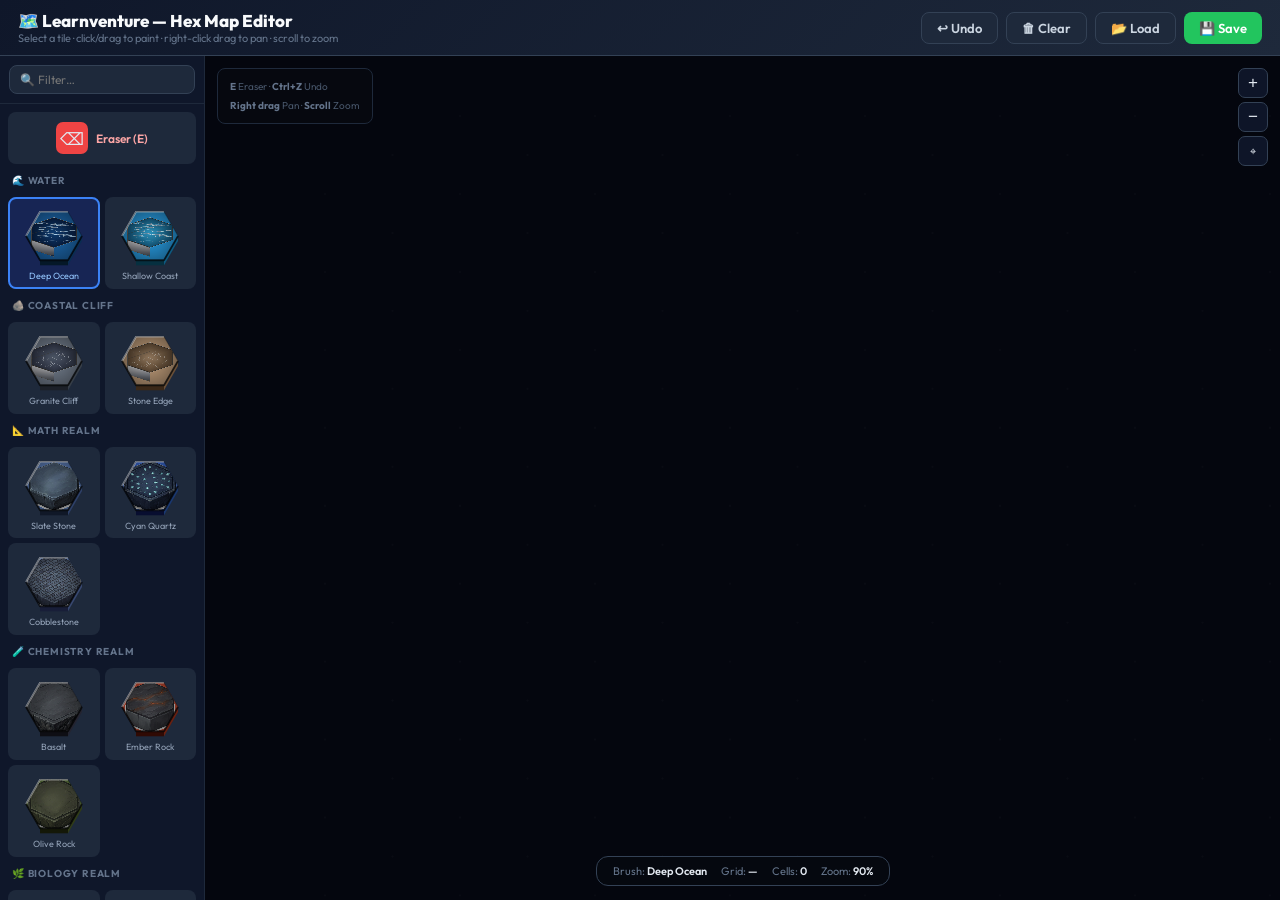
<file: map-editor.html>
<!DOCTYPE html>
<html lang="en">
<head>
<meta charset="UTF-8">
<meta name="viewport" content="width=device-width, initial-scale=1.0">
<title>Learnventure — Hex Map Editor</title>
<style>
  @import url('https://fonts.googleapis.com/css2?family=Outfit:wght@400;600;700;800&display=swap');
  * { box-sizing: border-box; margin: 0; padding: 0; }
  body { background: #080c14; font-family: 'Outfit', sans-serif; color: #e2e8f0;
         display: flex; flex-direction: column; height: 100vh; overflow: hidden; }
  header { display: flex; align-items: center; gap: 12px; padding: 10px 18px;
           background: linear-gradient(135deg,#0f172a,#1e293b);
           border-bottom: 1px solid #334155; flex-shrink: 0; }
  header h1 { font-size: 17px; font-weight: 800; color: #f8fafc; }
  header p  { font-size: 11px; color: #64748b; }
  .header-btns { margin-left: auto; display: flex; gap: 8px; }
  .btn { padding: 7px 15px; border-radius: 8px; border: none;
         font-family: 'Outfit',sans-serif; font-size: 13px; font-weight: 600;
         cursor: pointer; transition: all .15s; }
  .btn:hover { transform: translateY(-1px); }
  .btn-ghost   { background:#1e293b; border:1px solid #334155; color:#cbd5e1; }
  .btn-ghost:hover { background:#334155; }
  .btn-success { background:#22c55e; color:white; }
  .btn-success:hover { background:#16a34a; }
  .main { display: flex; flex: 1; overflow: hidden; }
  .palette { width: 205px; background: #0f172a; border-right: 1px solid #1e293b;
             display: flex; flex-direction: column; flex-shrink: 0; overflow: hidden; }
  .pal-search { padding: 9px; border-bottom: 1px solid #1e293b; }
  .pal-search input { width:100%; padding:6px 10px; border-radius:8px;
                      border:1px solid #334155; background:#1e293b; color:#e2e8f0;
                      font-family:'Outfit',sans-serif; font-size:12px; outline:none; }
  .pal-body { overflow-y: auto; flex:1; padding:8px;
              display: flex; flex-direction: column; gap: 8px; }
  .grp-title { font-size:10px; font-weight:700; color:#64748b;
               letter-spacing:.8px; text-transform:uppercase; padding:2px 4px; }
  .grp { display: grid; grid-template-columns: repeat(2,1fr); gap: 5px; }
  .tile-btn { display:flex; flex-direction:column; align-items:center; gap:3px;
              padding:5px; border-radius:8px; border:2px solid transparent;
              background:#1e293b; cursor:pointer; transition:all .13s; }
  .tile-btn:hover  { background:#293548; border-color:#475569; }
  .tile-btn.active { border-color:#3b82f6; background:#172554; }
  .tile-btn canvas { display:block; border-radius:4px; }
  .tile-btn span   { font-size:9px; color:#94a3b8; text-align:center; line-height:1.2; }
  .tile-btn.active span { color:#93c5fd; }
  .eraser-btn { grid-column:span 2; display:flex; align-items:center;
                justify-content:center; gap:8px; padding:8px; border-radius:8px;
                border:2px solid transparent; background:#1e293b; cursor:pointer; transition:all .13s; }
  .eraser-btn:hover  { border-color:#7f1d1d; background:#2e1a1a; }
  .eraser-btn.active { border-color:#ef4444; background:#2e1a1a; }
  .erase-ico { width:32px;height:32px; background:#ef4444; border-radius:7px;
               display:flex; align-items:center; justify-content:center; font-size:17px; }
  .eraser-btn span { font-size:12px; color:#fca5a5; font-weight:600; }
  .canvas-wrap { flex:1; position:relative; overflow:hidden; }
  canvas#mc { display:block; cursor:crosshair; }
  .hud { position:absolute; bottom:14px; left:50%; transform:translateX(-50%);
         display:flex; gap:14px; background:rgba(6,9,16,.9); border:1px solid #334155;
         border-radius:12px; padding:7px 16px; backdrop-filter:blur(10px); white-space:nowrap; }
  .hud-item { font-size:11px; color:#64748b; }
  .hud-item strong { color:#e2e8f0; font-weight:600; }
  .zc { position:absolute; top:12px; right:12px; display:flex; flex-direction:column; gap:4px; }
  .zb { width:30px;height:30px; border-radius:7px; border:1px solid #334155;
        background:rgba(15,23,42,.92); color:#e2e8f0; font-size:17px; cursor:pointer;
        display:flex; align-items:center; justify-content:center; transition:background .13s; }
  .zb:hover { background:#1e293b; }
  .keys { position:absolute; top:12px; left:12px; background:rgba(6,9,16,.85);
          border:1px solid #1e293b; border-radius:8px; padding:8px 12px;
          font-size:10px; color:#475569; line-height:1.9; pointer-events:none; }
  .keys strong { color:#64748b; }
  #toast { position:fixed; bottom:72px; left:50%; transform:translateX(-50%) translateY(14px);
           background:#22c55e; color:white; padding:9px 20px; border-radius:10px;
           font-size:13px; font-weight:600; pointer-events:none; opacity:0;
           transition:all .28s; z-index:999; }
  #toast.show { opacity:1; transform:translateX(-50%) translateY(0); }
  #proc-banner { position:fixed; bottom:0; left:0; right:0; background:#1e3a5f;
                 border-top:1px solid #3b82f6; color:#93c5fd; font-size:12px;
                 padding:6px 18px; text-align:center; display:none; }
</style>
</head>
<body>
<header>
  <div><h1>🗺️ Learnventure — Hex Map Editor</h1>
       <p>Select a tile · click/drag to paint · right-click drag to pan · scroll to zoom</p></div>
  <div class="header-btns">
    <button class="btn btn-ghost" id="b-undo">↩ Undo</button>
    <button class="btn btn-ghost" id="b-clear">🗑 Clear</button>
    <button class="btn btn-ghost" id="b-load">📂 Load</button>
    <button class="btn btn-success" id="b-save">💾 Save</button>
    <input type="file" id="fi" accept=".json" style="display:none">
  </div>
</header>
<div class="main">
  <div class="palette">
    <div class="pal-search"><input id="srch" type="text" placeholder="🔍 Filter…"></div>
    <div class="pal-body" id="pal"></div>
  </div>
  <div class="canvas-wrap" id="cw">
    <canvas id="mc"></canvas>
    <div class="keys"><strong>E</strong> Eraser · <strong>Ctrl+Z</strong> Undo<br>
      <strong>Right drag</strong> Pan · <strong>Scroll</strong> Zoom</div>
    <div class="zc">
      <button class="zb" id="zi">+</button>
      <button class="zb" id="zo">−</button>
      <button class="zb" id="zr" style="font-size:11px">⌖</button>
    </div>
    <div class="hud">
      <div class="hud-item">Brush: <strong id="h-tile">—</strong></div>
      <div class="hud-item">Grid: <strong id="h-coord">—</strong></div>
      <div class="hud-item">Cells: <strong id="h-count">0</strong></div>
      <div class="hud-item">Zoom: <strong id="h-zoom">90%</strong></div>
    </div>
  </div>
</div>
<div id="proc-banner">⚙️ Processing tile textures… <span id="proc-n">0</span> / <span id="proc-t">20</span></div>
<div id="toast"></div>

<script>
// ═══════════════════════════════════════════════════
//  TILE REGISTRY
// ═══════════════════════════════════════════════════
const TILES = {
  hex_water_deep:    { label:'Deep Ocean',   group:'🌊 Water',          src:'assets/hex/hex_water_deep.jpg',    top:'#1a5f9e', side:'#0a2d52', dark:'#051828' },
  hex_water_shallow: { label:'Shallow Coast',group:'🌊 Water',          src:'assets/hex/hex_water_shallow.jpg', top:'#2590d0', side:'#0e5a80', dark:'#063040' },
  hex_cliff_rock:    { label:'Granite Cliff',group:'🪨 Coastal Cliff',  src:'assets/hex/hex_cliff_rock.jpg',    top:'#6a7482', side:'#363e48', dark:'#1c2028' },
  hex_cliff_coastal: { label:'Stone Edge',   group:'🪨 Coastal Cliff',  src:'assets/hex/hex_cliff_coastal.jpg', top:'#b09070', side:'#6a5038', dark:'#3a2818' },
  hex_math_slate:    { label:'Slate Stone',  group:'📐 Math Realm',     src:'assets/hex/hex_math_slate.jpg',    top:'#5878b0', side:'#2e4068', dark:'#101828' },
  hex_math_crystal:  { label:'Cyan Quartz',  group:'📐 Math Realm',     src:'assets/hex/hex_math_crystal.jpg',  top:'#3868d0', side:'#1a3870', dark:'#080e30' },
  hex_math_cobble:   { label:'Cobblestone',  group:'📐 Math Realm',     src:'assets/hex/hex_math_cobble.jpg',   top:'#6888c8', side:'#384870', dark:'#181e38' },
  hex_chem_basalt:   { label:'Basalt',        group:'🧪 Chemistry Realm',src:'assets/hex/hex_chem_basalt.jpg',   top:'#4a4a58', side:'#242430', dark:'#0e0e14' },
  hex_chem_ember:    { label:'Ember Rock',   group:'🧪 Chemistry Realm',src:'assets/hex/hex_chem_ember.jpg',    top:'#c04830', side:'#6a2010', dark:'#300a04' },
  hex_chem_olive:    { label:'Olive Rock',   group:'🧪 Chemistry Realm',src:'assets/hex/hex_chem_olive.jpg',    top:'#607840', side:'#303c18', dark:'#141808' },
  hex_bio_moss:      { label:'Forest Moss',  group:'🌿 Biology Realm',  src:'assets/hex/hex_bio_moss.jpg',      top:'#5a9030', side:'#2c4818', dark:'#0e1c06' },
  hex_bio_spore:     { label:'Spore Stone',  group:'🌿 Biology Realm',  src:'assets/hex/hex_bio_spore.jpg',     top:'#306848', side:'#143020', dark:'#060e08' },
  hex_bio_timber:    { label:'Timber',        group:'🌿 Biology Realm',  src:'assets/hex/hex_bio_timber.jpg',    top:'#9a6040', side:'#4a2818', dark:'#1e0e06' },
  hex_phys_steel:    { label:'Steel Plate',  group:'⚡ Physics Realm',  src:'assets/hex/hex_phys_steel.jpg',    top:'#607898', side:'#303c50', dark:'#101820' },
  hex_phys_circuit:  { label:'Circuit',       group:'⚡ Physics Realm',  src:'assets/hex/hex_phys_circuit.jpg',  top:'#7040c8', side:'#381870', dark:'#100828' },
  hex_phys_obsidian: { label:'Obsidian',      group:'⚡ Physics Realm',  src:'assets/hex/hex_phys_obsidian.jpg', top:'#303038', side:'#181820', dark:'#08080c' },
  hex_shop_plaza:    { label:'Limestone',     group:'🏪 Shop Area',      src:'assets/hex/hex_shop_plaza.jpg',    top:'#e8c858', side:'#987828', dark:'#583c08' },
  hex_shop_timber:   { label:'Oak Wood',      group:'🏪 Shop Area',      src:'assets/hex/hex_shop_timber.jpg',   top:'#b87040', side:'#603010', dark:'#301808' },
  hex_shop_brick:    { label:'Terracotta',    group:'🏪 Shop Area',      src:'assets/hex/hex_shop_brick.jpg',    top:'#d85840', side:'#882010', dark:'#400c04' },
  hex_shop_marble:   { label:'Gold Marble',  group:'🏪 Shop Area',      src:'assets/hex/hex_shop_marble.jpg',   top:'#f0e0a0', side:'#c09840', dark:'#886820' },
};
const GROUPS = [...new Set(Object.values(TILES).map(t=>t.group))];

// ═══════════════════════════════════════════════════
//  HEX GEOMETRY  (Redblobgames flat-top offset layout)
//
//  Flat-top hex with circumradius R:
//    width  (tip to tip)  = 2*R
//    height (flat to flat) = sqrt(3)*R
//    col spacing = 1.5 * R
//    row spacing = sqrt(3) * R     (odd cols shifted down by sqrt(3)*R/2)
//
//  Vertices at angles: 0, 60, 120, 180, 240, 300 degrees
//  v0=right, v1=lower-right, v2=lower-left, v3=left, v4=upper-left, v5=upper-right
//
//  Painter's algorithm: render cols left→right, rows top→bottom.
//
//  3D effect (from Redblobgames hex-3d.js):
//    Draw SIDE FACES as trapezoid quads on the front-facing edges
//    (lower-right and lower-left edges: v0→v1 and v1→v2).
//    Then draw the TOP FACE polygon on top.
// ═══════════════════════════════════════════════════
const BASE_R = 50;
const SQ3 = Math.sqrt(3);

// Flat-top hex cell centre
function cellCentre(col, row, panX, panY, zoom) {
  const R = BASE_R * zoom;
  const x = col * 1.5 * R + panX;
  const y = row * SQ3 * R + (col % 2) * SQ3 * R / 2 + panY;
  return { sx: x, sy: y };
}

// 6 vertices of a flat-top hex centered at (sx,sy) with circumradius R
function hexVerts(sx, sy, R) {
  const v = [];
  for (let i = 0; i < 6; i++) {
    const a = Math.PI / 3 * i;            // 0°,60°,120°,180°,240°,300°
    v.push({ x: sx + R * Math.cos(a), y: sy + R * Math.sin(a) });
  }
  return v;
  // v0=right, v1=lower-right, v2=lower-left,
  // v3=left,  v4=upper-left,  v5=upper-right
}

function hexPath(ctx, sx, sy, R) {
  const v = hexVerts(sx, sy, R);
  ctx.beginPath();
  ctx.moveTo(v[0].x, v[0].y);
  for (let i = 1; i < 6; i++) ctx.lineTo(v[i].x, v[i].y);
  ctx.closePath();
}

// Nearest hex cell to screen point (px,py)
function nearestCell(px, py, panX, panY, zoom) {
  const R = BASE_R * zoom;
  // Approx column & row from pixel coords
  const col = Math.round((px - panX) / (1.5 * R));
  // Search 3×3 neighbourhood
  let best = Infinity, bc = col, br = 0;
  for (let dc = -2; dc <= 2; dc++) {
    for (let dr = -2; dr <= 2; dr++) {
      const c = col + dc;
      const { sx, sy } = cellCentre(c, Math.round((py - panY - (c % 2) * SQ3 * R / 2) / (SQ3 * R)) + dr, panX, panY, zoom);
      const d = Math.hypot(px - sx, py - sy);
      if (d < best) {
        best = d;
        bc = c;
        br = Math.round((py - panY - (c % 2) * SQ3 * R / 2) / (SQ3 * R)) + dr;
      }
    }
  }
  return { col: bc, row: br };
}

// ═══════════════════════════════════════════════════
//  IMAGE LOADING + WHITE REMOVAL
//  Strip near-white low-saturation background pixels (alpha → 0)
//  so we can use tile images as polygon fill textures cleanly.
// ═══════════════════════════════════════════════════
const rawImgs   = {};   // original Image objects
const cleanCvs  = {};   // offscreen canvas, white removed
const swatchCvs = {};
let loadedN = 0, processedN = 0;
const totalN = Object.keys(TILES).length;

function processImage(tid) {
  const img = rawImgs[tid];
  if (!img || !img.complete || !img.naturalWidth) return;

  // Work at reduced resolution for speed — 384px is sufficient for pattern fidelity
  const SZ = 384;
  const off = document.createElement('canvas');
  off.width = off.height = SZ;
  const pc = off.getContext('2d', { willReadFrequently: true });
  pc.drawImage(img, 0, 0, SZ, SZ);

  const id = pc.getImageData(0, 0, SZ, SZ);
  const d  = id.data;
  for (let i = 0; i < d.length; i += 4) {
    const r = d[i], g = d[i+1], b = d[i+2];
    const mx = Math.max(r, g, b), sat = mx - Math.min(r, g, b);
    // Near-white = very bright AND near-neutral (low saturation)
    if (mx > 225 && sat < 30) { d[i+3] = 0; }
  }
  pc.putImageData(id, 0, 0);
  cleanCvs[tid] = off;

  processedN++;
  document.getElementById('proc-n').textContent = processedN;
  if (processedN >= totalN) {
    document.getElementById('proc-banner').style.display = 'none';
  }
  refreshSwatch(tid);
  render();
}

function preload() {
  document.getElementById('proc-banner').style.display = 'block';
  document.getElementById('proc-t').textContent = totalN;
  for (const [id, t] of Object.entries(TILES)) {
    const img = new Image();
    img.crossOrigin = 'anonymous';
    img.onload  = () => { loadedN++; processImage(id); };
    img.onerror = () => { loadedN++; processedN++;
      document.getElementById('proc-n').textContent = processedN;
      if (processedN >= totalN) document.getElementById('proc-banner').style.display='none';
    };
    img.src = t.src;
    rawImgs[id] = img;
  }
}

// ═══════════════════════════════════════════════════
//  DRAW ONE 3D HEX TILE  (Redblobgames hex-3d method)
//
//  Based on https://www.redblobgames.com/x/2326-hex-3d/
//  "Another way to make hexagons 3D is to keep the tops flat,
//   and then draw sides on them."
//
//  Step 1 – Side faces (drawn FIRST, behind the top):
//    Front-left  side: quad v1, v2, (v2 drop), (v1 drop)
//    Front-right side: quad v0, v1, (v1 drop), (v0 drop)
//
//  Step 2 – Top face: the plain hex polygon, filled with image
//           (clipped to hex shape so nothing bleeds out).
//
//  Step 3 – Edge highlight on upper edges (v4→v5→v0) for rim light.
//  Step 4 – Thin border on full hex outline.
// ═══════════════════════════════════════════════════
function drawTile(ctx, sx, sy, R, tid) {
  const t  = TILES[tid];
  const ci = cleanCvs[tid];
  const v  = hexVerts(sx, sy, R);

  // Wall depth proportional to R (matches Dorfromantik's coin thickness)
  const depth = Math.max(3, R * 0.18);

  // ── SIDE FACES ──────────────────────────────────
  // Front-left side  (v1 → v2)
  ctx.beginPath();
  ctx.moveTo(v[1].x, v[1].y);
  ctx.lineTo(v[2].x, v[2].y);
  ctx.lineTo(v[2].x, v[2].y + depth);
  ctx.lineTo(v[1].x, v[1].y + depth);
  ctx.closePath();
  ctx.fillStyle = t.dark; ctx.fill();

  // Front-right side (v0 → v1)
  ctx.beginPath();
  ctx.moveTo(v[0].x, v[0].y);
  ctx.lineTo(v[1].x, v[1].y);
  ctx.lineTo(v[1].x, v[1].y + depth);
  ctx.lineTo(v[0].x, v[0].y + depth);
  ctx.closePath();
  ctx.fillStyle = t.side; ctx.fill();

  // Thin bottom edge of platform
  ctx.beginPath();
  ctx.moveTo(v[2].x, v[2].y + depth);
  ctx.lineTo(v[1].x, v[1].y + depth);
  ctx.lineTo(v[0].x, v[0].y + depth);
  ctx.strokeStyle = t.dark; ctx.lineWidth = 0.8; ctx.stroke();

  // ── TOP FACE ────────────────────────────────────
  // Base colour
  hexPath(ctx, sx, sy, R);
  ctx.fillStyle = t.top; ctx.fill();

  // Tile image overlay (clip to hex, drawn large enough to fully cover,
  // positioned so the visual CENTRE of the image aligns with hex centre)
  if (ci) {
    ctx.save();
    hexPath(ctx, sx, sy, R);
    ctx.clip();

    // Draw the cleaned image 2.2× bigger than the hex diameter.
    // Since white is now transparent, we see only the actual texture.
    // Position it so the centre of the image is the centre of the hex.
    const iSize = R * 2.5;
    ctx.drawImage(ci, sx - iSize / 2, sy - iSize / 2, iSize, iSize);
    ctx.restore();
  }

  // Inner vignette on top face for depth
  ctx.save();
  hexPath(ctx, sx, sy, R);
  ctx.clip();
  const vg = ctx.createRadialGradient(sx, sy, R * 0.2, sx, sy, R * 1.1);
  vg.addColorStop(0, 'rgba(0,0,0,0)');
  vg.addColorStop(1, 'rgba(0,0,0,0.38)');
  ctx.fillStyle = vg; ctx.fill();
  ctx.restore();

  // ── EDGE LIGHTING ───────────────────────────────
  const lw = Math.max(0.7, R * 0.055);

  // Bright highlight on upper-left and upper-right edges (v3→v4→v5)
  ctx.beginPath();
  ctx.moveTo(v[3].x, v[3].y);
  ctx.lineTo(v[4].x, v[4].y);
  ctx.lineTo(v[5].x, v[5].y);
  ctx.strokeStyle = 'rgba(255,255,255,0.5)';
  ctx.lineWidth = lw * 1.1; ctx.lineJoin = 'round'; ctx.stroke();

  // Medium highlight on right edge (v5→v0)
  ctx.beginPath();
  ctx.moveTo(v[5].x, v[5].y); ctx.lineTo(v[0].x, v[0].y);
  ctx.strokeStyle = 'rgba(255,255,255,0.25)';
  ctx.lineWidth = lw; ctx.stroke();

  // Shadow on lower-left and lower-right edges (v0→v1→v2→v3)
  ctx.beginPath();
  ctx.moveTo(v[0].x, v[0].y);
  ctx.lineTo(v[1].x, v[1].y);
  ctx.lineTo(v[2].x, v[2].y);
  ctx.lineTo(v[3].x, v[3].y);
  ctx.strokeStyle = 'rgba(0,0,0,0.65)';
  ctx.lineWidth = lw * 1.2; ctx.lineJoin = 'round'; ctx.stroke();

  // Thin hex outline
  hexPath(ctx, sx, sy, R);
  ctx.strokeStyle = 'rgba(0,0,0,0.45)';
  ctx.lineWidth = Math.max(0.4, R * 0.03); ctx.stroke();
}

// ═══════════════════════════════════════════════════
//  PALETTE SWATCHES  (same technique, small scale)
// ═══════════════════════════════════════════════════
function makeSwatchCanvas(tid) {
  const W=72, H=64, cx=W/2, cy=H/2;
  const R = Math.min(W,H)/2 - 4;
  const cvs = document.createElement('canvas');
  cvs.width = W; cvs.height = H;
  const pc = cvs.getContext('2d');
  const t = TILES[tid];
  const v = hexVerts(cx, cy, R);

  const depth = Math.max(2, R * 0.18);

  // Sides
  pc.beginPath(); pc.moveTo(v[1].x,v[1].y); pc.lineTo(v[2].x,v[2].y);
  pc.lineTo(v[2].x,v[2].y+depth); pc.lineTo(v[1].x,v[1].y+depth); pc.closePath();
  pc.fillStyle = t.dark; pc.fill();

  pc.beginPath(); pc.moveTo(v[0].x,v[0].y); pc.lineTo(v[1].x,v[1].y);
  pc.lineTo(v[1].x,v[1].y+depth); pc.lineTo(v[0].x,v[0].y+depth); pc.closePath();
  pc.fillStyle = t.side; pc.fill();

  // Top: base colour
  function hp(){pc.beginPath();pc.moveTo(v[0].x,v[0].y);for(let i=1;i<6;i++)pc.lineTo(v[i].x,v[i].y);pc.closePath();}
  hp(); pc.fillStyle = t.top; pc.fill();

  // Image
  const ci = cleanCvs[tid];
  if (ci) {
    pc.save(); hp(); pc.clip();
    const iSize = R * 2.5;
    pc.drawImage(ci, cx-iSize/2, cy-iSize/2, iSize, iSize);
    pc.restore();
  }

  // Vignette
  pc.save(); hp(); pc.clip();
  const vg = pc.createRadialGradient(cx,cy,R*.2,cx,cy,R*1.1);
  vg.addColorStop(0,'rgba(0,0,0,0)'); vg.addColorStop(1,'rgba(0,0,0,0.38)');
  pc.fillStyle = vg; pc.fill(); pc.restore();

  // Highlights
  const lw = Math.max(0.6, R*0.055);
  pc.beginPath(); pc.moveTo(v[3].x,v[3].y); pc.lineTo(v[4].x,v[4].y); pc.lineTo(v[5].x,v[5].y);
  pc.strokeStyle='rgba(255,255,255,0.5)'; pc.lineWidth=lw*1.1; pc.lineJoin='round'; pc.stroke();
  pc.beginPath(); pc.moveTo(v[0].x,v[0].y); pc.lineTo(v[1].x,v[1].y); pc.lineTo(v[2].x,v[2].y); pc.lineTo(v[3].x,v[3].y);
  pc.strokeStyle='rgba(0,0,0,0.65)'; pc.lineWidth=lw*1.2; pc.lineJoin='round'; pc.stroke();
  hp(); pc.strokeStyle='rgba(0,0,0,0.45)'; pc.lineWidth=0.8; pc.stroke();

  return cvs;
}

function refreshSwatch(tid) {
  const cvs = makeSwatchCanvas(tid);
  swatchCvs[tid] = cvs;
  const el = document.getElementById('sw-'+tid);
  if (el) { el.innerHTML=''; el.appendChild(cvs); }
}

// ═══════════════════════════════════════════════════
//  STATE & CANVAS
// ═══════════════════════════════════════════════════
const COLS=48, ROWS=34;
let zoom=0.9, panX=120, panY=60;
let selTile='hex_water_deep', selLabel='Deep Ocean';
let isPaint=false, isPan=false, panSt={x:0,y:0};
const undoStack=[], grid=new Map();

const cw  = document.getElementById('cw');
const can = document.getElementById('mc');
const ctx = can.getContext('2d');

function resize() { can.width=cw.clientWidth; can.height=cw.clientHeight; render(); }
window.addEventListener('resize', resize);

function render() {
  ctx.clearRect(0,0,can.width,can.height);
  ctx.fillStyle='#04060e'; ctx.fillRect(0,0,can.width,can.height);

  const R = BASE_R * zoom;

  // Faint dot grid
  ctx.fillStyle='rgba(255,255,255,0.025)';
  for (let r=0; r<ROWS; r++) for (let c=0; c<COLS; c++) {
    const {sx,sy}=cellCentre(c,r,panX,panY,zoom);
    if (sx<-R*2||sx>can.width+R*2||sy<-R*2||sy>can.height+R*2) continue;
    ctx.beginPath(); ctx.arc(sx,sy,1.2,0,Math.PI*2); ctx.fill();
  }

  // Draw tiles — col order L→R, row order T→B (painter's algorithm for flat-top)
  for (let c=0; c<COLS; c++) for (let r=0; r<ROWS; r++) {
    const tid=grid.get(`${c},${r}`); if (!tid) continue;
    const {sx,sy}=cellCentre(c,r,panX,panY,zoom);
    if (sx+R*3<0||sx-R*3>can.width||sy+R*3<0||sy-R*3>can.height) continue;
    drawTile(ctx,sx,sy,R,tid);
  }
}

// ═══════════════════════════════════════════════════
//  INPUT
// ═══════════════════════════════════════════════════
function canvasXY(e){const rc=can.getBoundingClientRect(),s=e.touches?e.touches[0]:e;return{px:s.clientX-rc.left,py:s.clientY-rc.top};}
function paint(e){
  if(!isPaint)return;
  const {px,py}=canvasXY(e);
  const {col,row}=nearestCell(px,py,panX,panY,zoom);
  if(col<0||col>=COLS||row<0||row>=ROWS)return;
  const key=`${col},${row}`,prev=grid.get(key);
  if(selTile==='__erase__'){
    if(prev!==undefined){undoStack.push({key,prev,next:null});grid.delete(key);hud(col,row);render();}
  }else if(prev!==selTile){
    undoStack.push({key,prev:prev||null,next:selTile});grid.set(key,selTile);hud(col,row);render();
  }
}
function hud(c,r){document.getElementById('h-coord').textContent=`${c},${r}`;document.getElementById('h-count').textContent=grid.size;}

can.addEventListener('mousedown',e=>{
  if(e.button===2||e.button===1){isPan=true;panSt={x:e.clientX-panX,y:e.clientY-panY};can.style.cursor='grabbing';e.preventDefault();return;}
  isPaint=true;paint(e);
});
can.addEventListener('mousemove',e=>{
  if(isPan){panX=e.clientX-panSt.x;panY=e.clientY-panSt.y;render();return;}
  if(isPaint){paint(e);return;}
  const rc=can.getBoundingClientRect();
  const {col,row}=nearestCell(e.clientX-rc.left,e.clientY-rc.top,panX,panY,zoom);
  document.getElementById('h-coord').textContent=`${col},${row}`;
});
can.addEventListener('mouseup',()=>{isPaint=false;isPan=false;can.style.cursor='crosshair';});
can.addEventListener('mouseleave',()=>{isPaint=false;isPan=false;can.style.cursor='crosshair';});
can.addEventListener('contextmenu',e=>e.preventDefault());
can.addEventListener('wheel',e=>{
  e.preventDefault();
  const rc=can.getBoundingClientRect(),mx=e.clientX-rc.left,my=e.clientY-rc.top;
  const d=e.deltaY>0?.88:1.14,nz=Math.max(.15,Math.min(6,zoom*d));
  panX=mx-(mx-panX)*(nz/zoom);panY=my-(my-panY)*(nz/zoom);zoom=nz;
  document.getElementById('h-zoom').textContent=Math.round(zoom*100)+'%';render();
},{passive:false});
can.addEventListener('touchstart',e=>{isPaint=true;paint(e);e.preventDefault();},{passive:false});
can.addEventListener('touchmove',e=>{paint(e);e.preventDefault();},{passive:false});
can.addEventListener('touchend',()=>{isPaint=false;});

// ═══════════════════════════════════════════════════
//  PALETTE UI
// ═══════════════════════════════════════════════════
function buildPalette(filter=''){
  const pal=document.getElementById('pal');
  pal.innerHTML='';
  const fl=filter.toLowerCase();

  const eb=document.createElement('div');
  eb.className='eraser-btn'+(selTile==='__erase__'?' active':'');
  eb.innerHTML=`<div class="erase-ico">⌫</div><span>Eraser (E)</span>`;
  eb.onclick=()=>select('__erase__','Eraser');
  pal.appendChild(eb);

  for(const group of GROUPS){
    const matches=Object.entries(TILES).filter(([id,t])=>t.group===group&&(!fl||t.label.toLowerCase().includes(fl)));
    if(!matches.length)continue;
    const gt=document.createElement('div');gt.className='grp-title';gt.textContent=group;pal.appendChild(gt);
    const grp=document.createElement('div');grp.className='grp';
    for(const[id,t]of matches){
      const btn=document.createElement('div');
      btn.className='tile-btn'+(selTile===id?' active':'');
      const sw=document.createElement('div');sw.id='sw-'+id;
      sw.appendChild(swatchCvs[id]||makeSwatchCanvas(id));
      const lbl=document.createElement('span');lbl.textContent=t.label;
      btn.appendChild(sw);btn.appendChild(lbl);
      btn.onclick=()=>select(id,t.label);
      grp.appendChild(btn);
    }
    pal.appendChild(grp);
  }
}

function select(id,lbl){selTile=id;selLabel=lbl||id;document.getElementById('h-tile').textContent=selLabel;buildPalette(document.getElementById('srch').value);}
document.getElementById('srch').addEventListener('input',e=>buildPalette(e.target.value));

// ═══════════════════════════════════════════════════
//  TOOLBAR
// ═══════════════════════════════════════════════════
document.getElementById('b-undo').onclick=()=>{
  const a=undoStack.pop();if(!a)return;
  a.prev===null?grid.delete(a.key):grid.set(a.key,a.prev);
  document.getElementById('h-count').textContent=grid.size;render();
};
document.getElementById('b-clear').onclick=()=>{
  if(!confirm('Clear entire map?'))return;
  undoStack.length=0;grid.clear();document.getElementById('h-count').textContent=0;render();
};
document.getElementById('b-save').onclick=()=>{
  const d={version:6,cols:COLS,rows:ROWS,tiles:Object.fromEntries(grid)};
  const url=URL.createObjectURL(new Blob([JSON.stringify(d,null,2)],{type:'application/json'}));
  const a=document.createElement('a');a.href=url;a.download='learnventure_map.json';a.click();
  URL.revokeObjectURL(url);toast('✅ Map saved!');
};
document.getElementById('b-load').onclick=()=>document.getElementById('fi').click();
document.getElementById('fi').onchange=e=>{
  const f=e.target.files[0];if(!f)return;
  const r=new FileReader();
  r.onload=ev=>{try{const d=JSON.parse(ev.target.result);grid.clear();Object.entries(d.tiles).forEach(([k,v])=>grid.set(k,v));document.getElementById('h-count').textContent=grid.size;render();toast('📂 Map loaded!');}catch{alert('Invalid map file.');}};
  r.readAsText(f);e.target.value='';
};
document.getElementById('zi').onclick=()=>{zoom=Math.min(6,zoom*1.18);document.getElementById('h-zoom').textContent=Math.round(zoom*100)+'%';render();};
document.getElementById('zo').onclick=()=>{zoom=Math.max(.15,zoom/1.18);document.getElementById('h-zoom').textContent=Math.round(zoom*100)+'%';render();};
document.getElementById('zr').onclick=()=>{zoom=.9;panX=120;panY=60;document.getElementById('h-zoom').textContent='90%';render();};

window.addEventListener('keydown',e=>{
  if((e.key==='z'||e.key==='Z')&&(e.ctrlKey||e.metaKey)){e.preventDefault();document.getElementById('b-undo').click();}
  if((e.key==='s'||e.key==='S')&&(e.ctrlKey||e.metaKey)){e.preventDefault();document.getElementById('b-save').click();}
  if(e.key==='e'||e.key==='E')select('__erase__','Eraser');
});

function toast(msg){const t=document.getElementById('toast');t.textContent=msg;t.classList.add('show');setTimeout(()=>t.classList.remove('show'),2500);}

// ═══════════════════════════════════════════════════
//  INIT
// ═══════════════════════════════════════════════════
buildPalette();
select('hex_water_deep','Deep Ocean');
preload();
resize();
</script>
</body>
</html>
</file>
